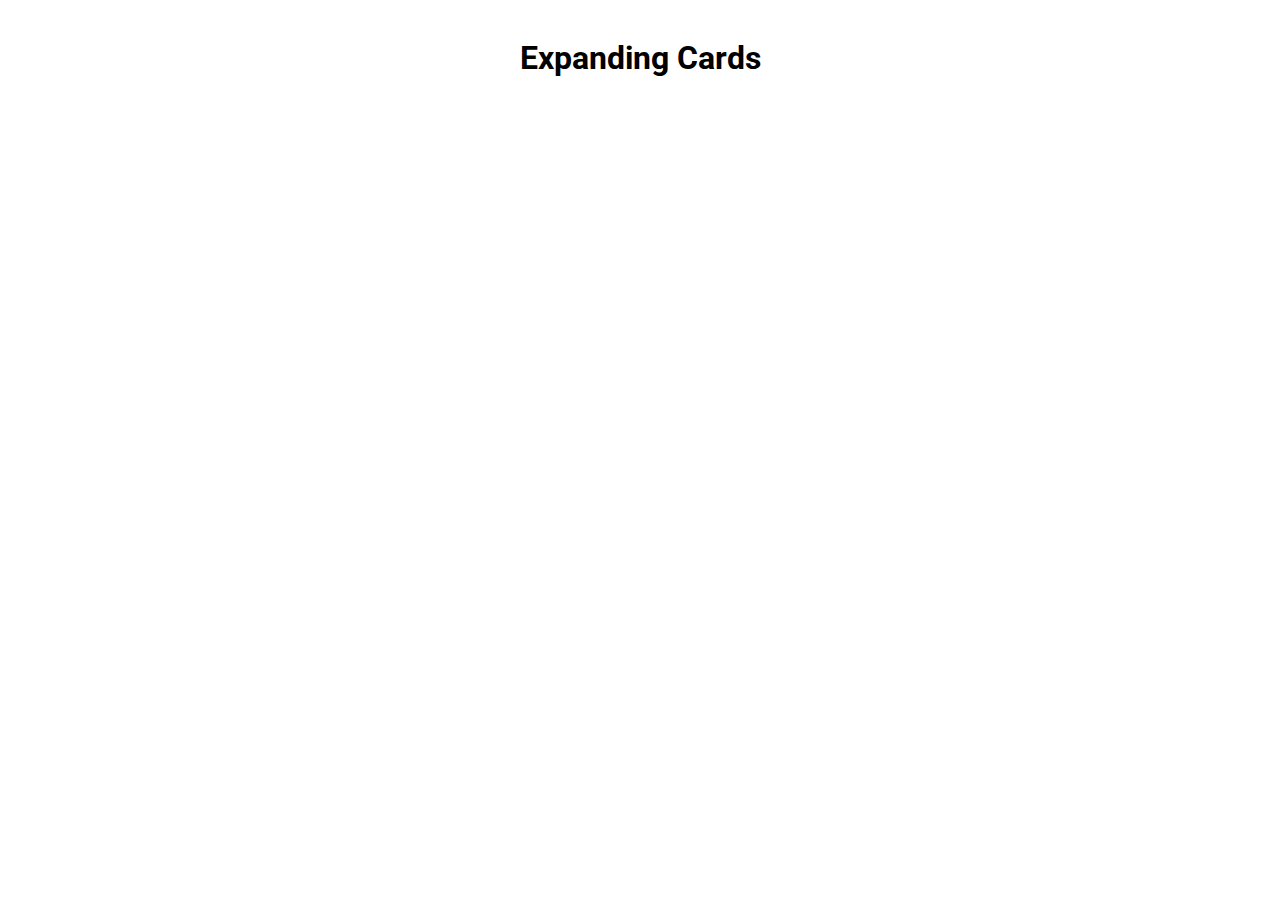
<file: 02 Day 1 Expanding Cards/index.html>
<!DOCTYPE html>
<html lang="en">
<head>
    <meta charset="UTF-8">
    <meta name="viewport" content="width=device-width, initial-scale=1.0">
    <title>Expanding Cards</title>
    <!-- <link rel="stylesheet" href="https://cdnjs.cloudflare.com/ajax/libs/font-awesome/6.7.1/css/all.min.css" integrity="sha512-5Hs3dF2AEPkpNAR7UiOHba+lRSJNeM2ECkwxUIxC1Q/FLycGTbNapWXB4tP889k5T5Ju8fs4b1P5z/iB4nMfSQ==" crossorigin="anonymous" referrerpolicy="no-referrer" /> -->
    <link rel="stylesheet" href="style.css">
</head>
<body>
    <h1>Expanding Cards</h1>

    <div class="container">
        

            <div class="panel active" style="background-image: url(https://i.pinimg.com/736x/6d/71/20/6d712055e9507af1088a45de363f2bfc.jpg);">
                <h3>Gojo Satoru</h3>
            </div>
            <div class="panel" style="background-image: url(https://i.pinimg.com/736x/9d/12/1a/9d121a734abf7b6a21f51b5c8fc75606.jpg);">
                <h3>Toji Fushiguro</h3>
            </div>
            <div class="panel" style="background-image: url(https://i.pinimg.com/736x/68/cc/46/68cc46849b3c8b02fbcd6f6a14d49546.jpg);">
                <h3>Yuji Itadori</h3>
            </div>
            <div class="panel" style="background-image: url(https://i.pinimg.com/736x/32/6c/f2/326cf2fe575c5da0fc05623c3b652400.jpg);">
                <h3>Ryumen Sukuna</h3>
            </div>
            <div class="panel" style="background-image: url(https://i.pinimg.com/736x/97/77/3d/97773ded64677f258fbfb292bf2d3865.jpg);">
                <h3>Zoro Roronoa</h3>
            </div>
            <div class="panel" style="background-image: url(https://i.pinimg.com/736x/e5/cb/3d/e5cb3da34c73aed23ff7b009370038fc.jpg);">
                <h3>Luffy</h3>
            </div>
            <div class="panel" style="background-image: url(https://i.pinimg.com/736x/59/28/aa/5928aa7986d2d0039574ee9f24ab0bcf.jpg);">
                <h3>Sanji</h3>
            </div>


    </div>



    <script src="script.js"></script>
</body>
</html>
</file>
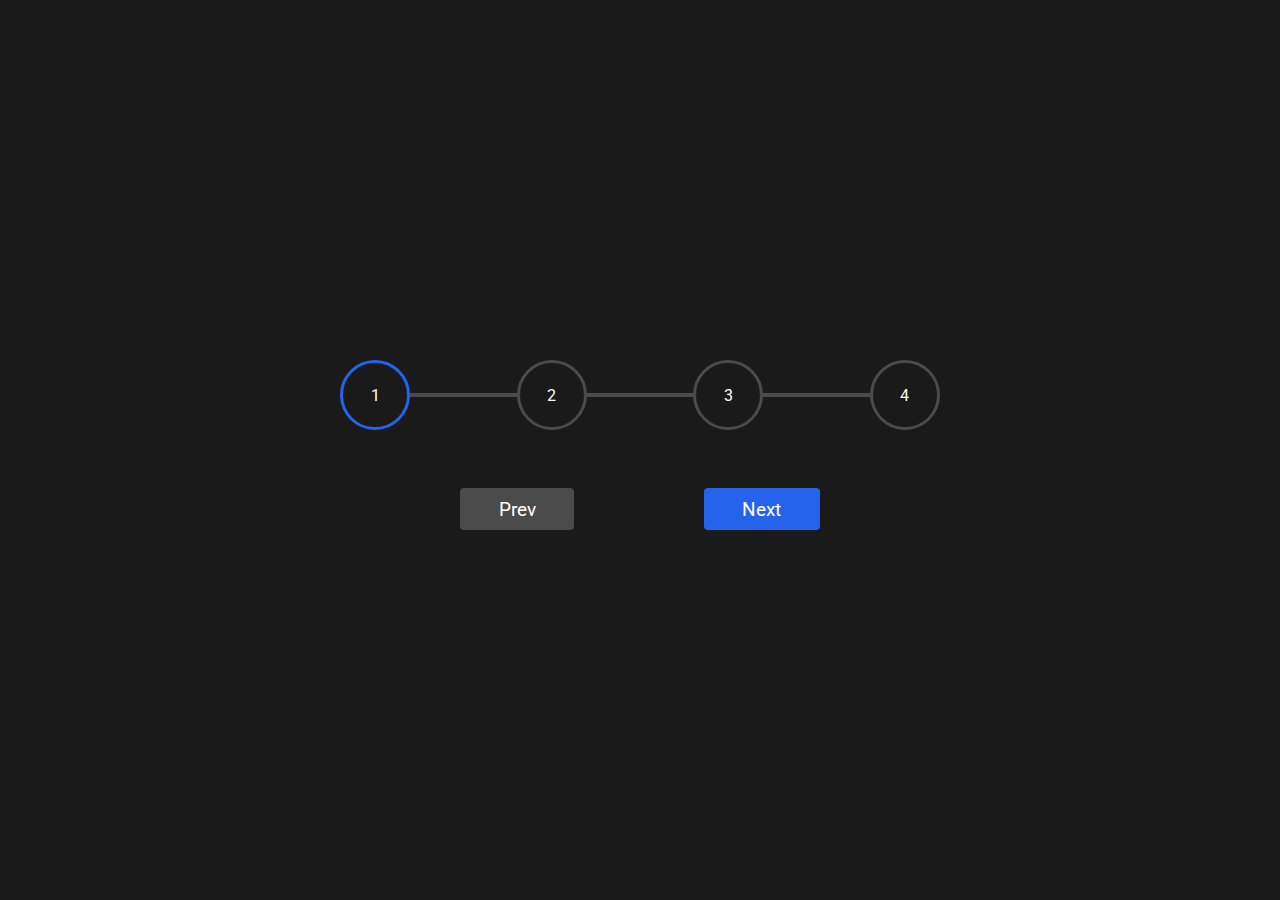
<file: 03 Day 2 Progress Steps/index.html>
<!DOCTYPE html>
<html lang="en">
<head>
    <meta charset="UTF-8">
    <meta name="viewport" content="width=device-width, initial-scale=1.0">
    <title>Progress Steps</title>
    <link rel="stylesheet" href="style.css">
</head>
<body>

    <div class="container">

        <div class="progress-container">
            <div class="progress" id="progress"></div>
            <div class="circle active">1</div>
            <div class="circle">2</div>
            <div class="circle">3</div>
            <div class="circle">4</div>
        </div>
        <div id="btns">
            <div class="btn " id="prev">Prev</div>
            <div class="btn" id="next">Next</div>
        </div>
    </div>


    <script src="script.js"></script>
</body>
</html>
</file>
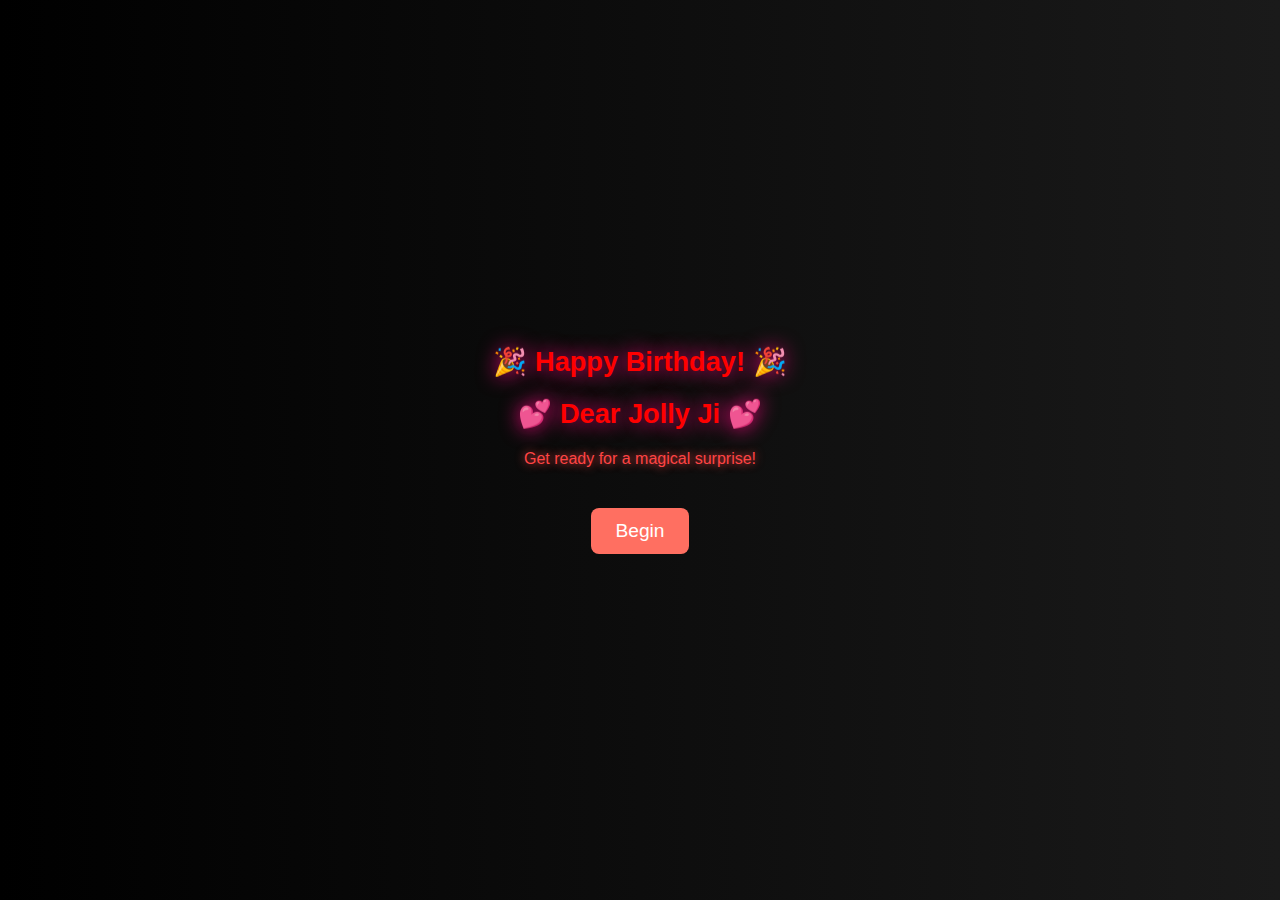
<file: 05 Day 4 Birthday Application/index.html>
<!DOCTYPE html>
<html lang="en">
<head>
  <meta charset="UTF-8">
  <meta name="viewport" content="width=device-width, initial-scale=1">
  <title>Happy Birthday!</title>
  <link rel="stylesheet" href="style.css">
</head>
<body>
  <div id="welcome-screen" class="screen">
    <h1 class="main-title">🎉 Happy Birthday! 🎉</h1>
    <h1 class="main-title">💕 Dear Jolly Ji 💕</h1>
    <p class="sub-title">Get ready for a magical surprise!</p>
    <button id="start-button">Begin</button>
  </div>

  <div id="gift-screen" class="screen hidden">
    <div id="countdown">5</div>
    <div id="gift-box" class="gift">
      <div class="lid"></div>
      <div class="box"></div>
    </div>
    <p>Click the box to open your surprise!</p>
    <div id="balloons"></div>
  </div>

  <div id="wish-screen" class="screen hidden">
    <div class="card">
      <img src="./assets/profilepic.jpg" alt="">
      <h2>Happy Birthday!</h2>
      <h2>Dear Jolly Ji ✨</h2>
      <p>You’re amazing, and I hope your day is filled with love, laughter, and joy! 🎉</p>
      <p id="quote">"Count your age by friends, not years."</p>
      <button id="replay-button">Replay</button>
    </div>
    <div id="fireworks"></div>
  </div>

  <audio id="birthday-music" src="./assets/happy-birthday-lofi-version-222774.mp3" preload="auto"></audio>

  <script src="script.js"></script>
</body>
</html>
</file>
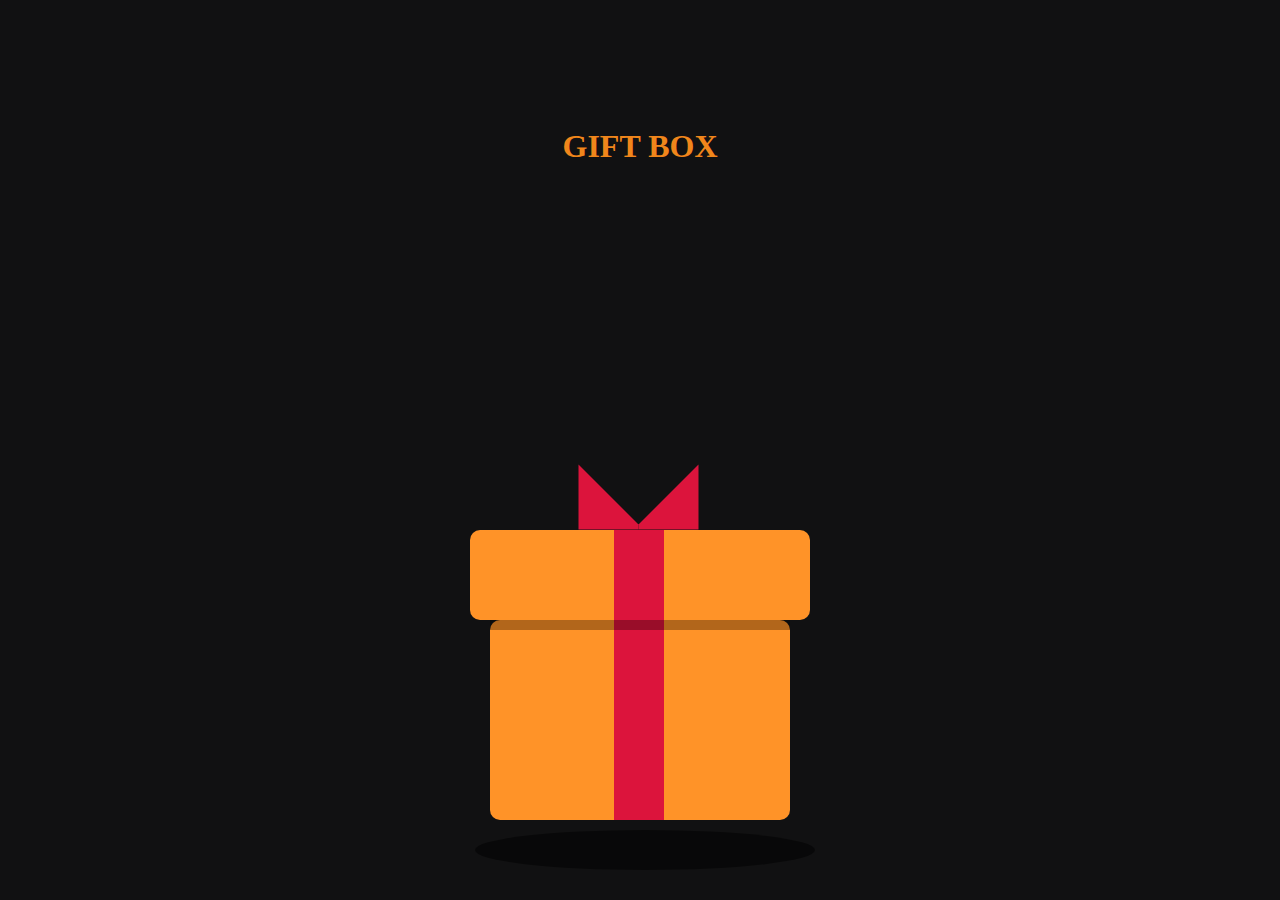
<file: 06 Day 5 Gift Card Pop Up/index.html>
<!DOCTYPE html>
<html lang="en">
  <head>
    <meta charset="UTF-8" />
    <meta name="viewport" content="width=device-width, initial-scale=1.0" />
    <title>Gift Box</title>
    <link rel="stylesheet" href="style.css" />
  </head>
  <body>
    <h1>Gift Box</h1>
    <main>

      <div class="gift-container">
        <div class="gift-box">
          <div class="shadow"></div>
          <div class="click"></div>
        </div>
        <div class="text">
          <h2>Happy Birthday!</h2>
        </div>
      </div>
    </main>

    <script src="script.js"></script>
  </body>
</html>
</file>
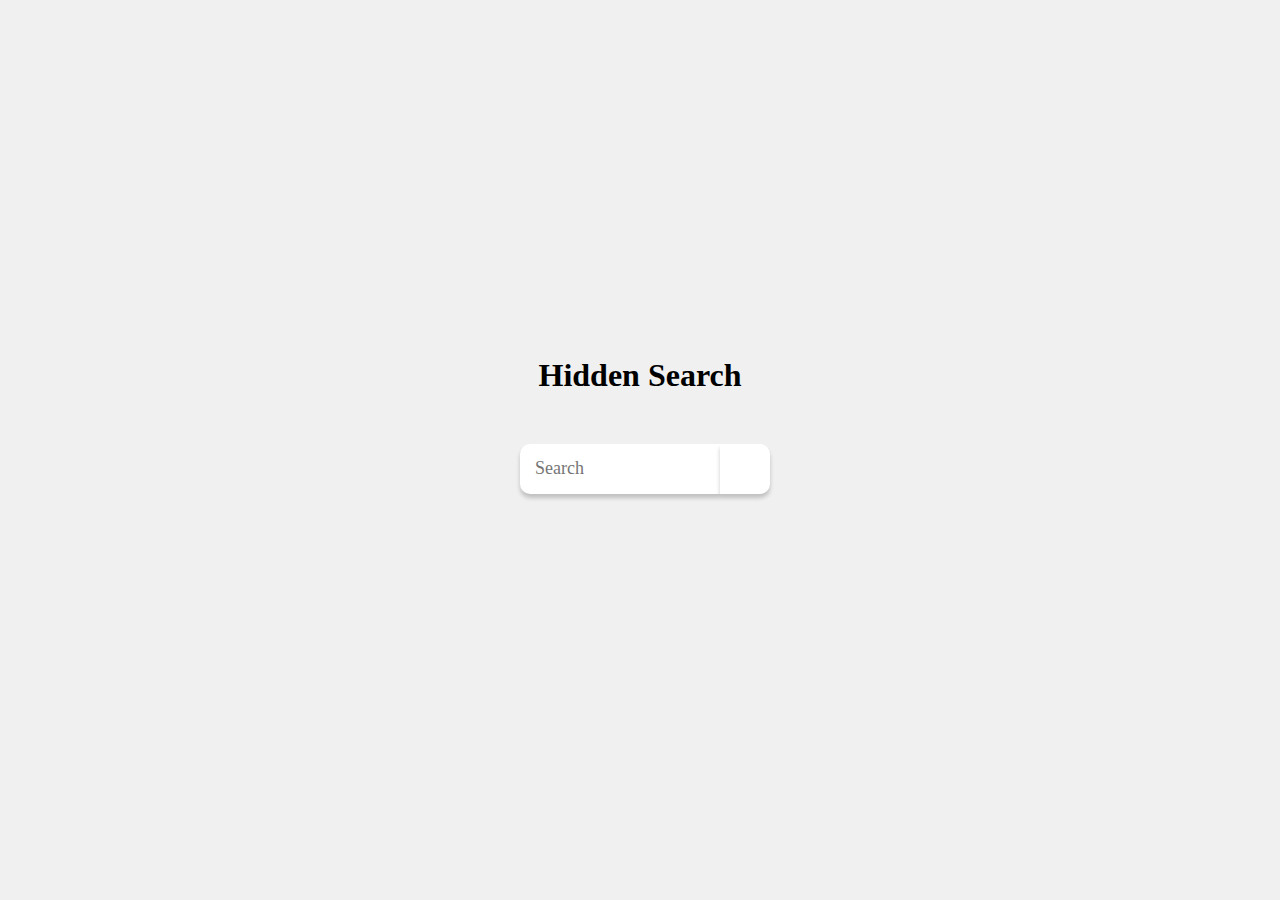
<file: 07 Day 6 Hidden Search/index.html>
<!DOCTYPE html>
<html lang="en">
  <head>
    <meta charset="UTF-8" />
    <meta name="viewport" content="width=device-width, initial-scale=1.0" />
    <title>Hidden Search</title>
    <link
      rel="stylesheet"
      href="https://cdnjs.cloudflare.com/ajax/libs/font-awesome/6.7.1/css/all.min.css"
      integrity="sha512-5Hs3dF2AEPkpNAR7UiOHba+lRSJNeM2ECkwxUIxC1Q/FLycGTbNapWXB4tP889k5T5Ju8fs4b1P5z/iB4nMfSQ=="
      crossorigin="anonymous"
      referrerpolicy="no-referrer"
    />
    <link rel="stylesheet" href="style.css" />
  </head>
  <body>
    <main>
      <h1>Hidden Search</h1>
      <div class="search active">
        <input type="text" class="input" placeholder="Search" />
        <button class="btn"><i class="fas fa-search"></i></button>
      </div>
    </main>

    <script src="script.js"></script>
  </body>
</html>
</file>
<file: 02 Day 1 Expanding Cards/style.css>
@import url('https://fonts.googleapis.com/css2?family=Poppins:wght@400;600&family=Roboto:wght@400;500&display=swap');

* {
    box-sizing: border-box;
    margin: 0;
    padding: 0;
}

body {
    margin: 0;
    display: flex;
    flex-direction: column;
    gap: 2em;
    align-items: center;
    justify-content: center;
    height: 100vh;
    overflow: hidden;
    font-family: "Roboto", sans-serif;
}

.container {
    display: flex;
    width: 90vw;
    flex-wrap: wrap; /* Allow items to wrap */
}

.panel {
    background-size: cover;
    background-position: center;
    height: 80vh;
    border-radius: 1em;
    color: white;
    cursor: pointer;
    flex: 0.5;
    margin: 1em;
    position: relative;
    transition: flex 0.5s ease-in;
}

.panel h3 {
    position: absolute;
    bottom: 1em;
    left: 1em;
    margin: 0;
    opacity: 0;
    font-size: 2em;
    transition: opacity 0.3s ease-in 0.4s;
}

.panel.active {
    flex: 3;
}

.panel.active h3 {
    opacity: 1;
}

@media (max-width: 768px) {
    .panel {
        height: 60vh; /* Reduce height */
    }
}

@media (max-width: 480px) {
    .container {
        width: 100%;
    }

    .panel:nth-of-type(n+4) {
        display: none; /* Hide cards 4 and above */
    }

    .panel {
        margin: 0.5em;
    }

    .panel h3 {
        font-size: 1.5em; /* Smaller font size */
    }
}
</file>
<file: 03 Day 2 Progress Steps/style.css>
@import url('https://fonts.googleapis.com/css2?family=Poppins:ital,wght@0,100;0,200;0,300;0,400;0,500;0,600;0,700;0,800;0,900&family=Roboto:ital,wght@0,100;0,300;0,400;0,500;0,700;0,900;1,100;1,300;1,400;1,500;1,700;1,900&display=swap');

:root {
    --line-border-fill: #2563EB;
    --line-border-empty: #4c4b4b;
    --background-dark: #1A1A1A;
}

* {
    box-sizing: border-box;
}

body {
    margin: 0;
    display: flex;
    flex-direction: column;
    gap: 2em;
    align-items: center;
    justify-content: center;
    background-color: var(--background-dark);
    height: 100vh;
    overflow: hidden;
    font-family: "Roboto", sans-serif;
}

h1 {
    color: white;
    font-size: 2rem; /* Scalable font size */
}

.container {
    text-align: center;
}

.progress-container {
    display: flex;
    position: relative;
    justify-content: space-between;
    max-width: 100%;
    width: 600px;
    margin-bottom: 3em;
}

.progress-container::before {
    content: '';
    background-color: var(--line-border-empty);
    position: absolute;
    height: 4px;
    width: 100%;
    top: 50%;
    transform: translateY(-50%);
    z-index: -1000;
    transition: 0.4s ease;
}

.progress {
    background-color: var(--line-border-fill);
    position: absolute;
    height: 4px;
    width: 0%;
    top: 50%;
    transform: translateY(-50%);
    z-index: -1000;
    transition: 0.4s ease;
}

.circle {
    display: flex;
    justify-content: center;
    align-items: center;
    color: white;
    background-color: var(--background-dark);
    height: 70px;
    width: 70px;
    border-radius: 50%;
    border: 3px solid var(--line-border-empty);
    transition: 0.4s ease;
}

.circle.active {
    border: 3px solid var(--line-border-fill);
}

#btns {
    display: flex;
    justify-content: space-evenly;
}

.btn {
    background-color: var(--line-border-fill);
    color: white;
    padding: 0.5em 2em;
    border-radius: 4px;
    border: none;
    cursor: pointer;
    margin: 0.5em;
    font-size: 1.2em;
}

.btn:active {
    transform: scale(0.98);
}

.btn:focus {
    outline: 0;
}

.btn.disabled {
    background-color: var(--line-border-empty);
    cursor: not-allowed;
}

/* Responsive Design */
@media (max-width: 768px) {
    .container{
        width: 80%;
    }
    .progress-container {
        width: 100%; /* Reduce width proportionally */
    }

    .circle {
        height: 60px; /* Reduce size */
        width: 60px;
    }

    .btn {
        font-size: 1em; /* Scale font size */
        padding: 0.5em 1.5em;
    }

    h1 {
        font-size: 1.8rem; /* Slightly smaller header */
    }
}

@media (max-width: 480px) {

    .container{
        width: 80%;
    }
    .progress-container {
        width: 100%; /* Further reduce width */
    }

    .circle {
        height: 50px; /* Smaller circles */
        width: 50px;
    }

    .btn {
        font-size: 0.9em; /* Adjust font size */
        padding: 0.5em 1em;
    }

    h1 {
        font-size: 1.5rem; /* Scale down heading further */
    }
}
</file>
<file: 05 Day 4 Birthday Application/style.css>
* {
  margin: 0;
  padding: 0;
  box-sizing: border-box;
}

body, html {
  width: 100%;
  height: 100%;
  font-family: 'Arial', sans-serif;
background: linear-gradient(to right, #000000, #1a1a1a);
  display: flex;
  justify-content: center;
  align-items: center;
  overflow: hidden;
}

.hidden {
  display: none;
}

.screen {
  text-align: center;
  color: #fff;
  position: absolute;
  width: 90%;
  max-width: 500px;
  padding: 20px;
  animation: fadeIn 1s ease-in-out;
}

.main-title{
  font-size: 1.7rem;
  color: #ff0000;
  margin-bottom: 20px;
  text-shadow: 0 0 20px #f5077e;
}

.sub-title{
  font-size: 1rem;
  margin-bottom: 20px;
  color: #ff4444;
  text-shadow: 0 0 10px #ff4444;
}

button {
  padding: 12px 24px;
  font-size: 1.2em;
  color: #fff;
  background: #ff6f61;
  border: none;
  border-radius: 8px;
  cursor: pointer;
  margin-top: 20px;
  transition: background 0.3s;
}

button:hover {
  background: #e85850;
}

.gift {
  position: relative;
  width: 150px;
  height: 150px;
  margin: 40px auto;
  cursor: pointer;
  background-color: transparent;
}

.box {
  background: #ffd700;
  width: 100%;
  height: 70%;
  position: absolute;
  bottom: 0;
  border-radius: 10px;
  overflow: hidden;
}

.box::before{
  content: '';
  position: absolute;
  width: 25%;
  height: 100%;
  background-color: #e04747;
  left: 38%;
}

.box::after{
  content: "";
    position: absolute;
    box-shadow: inset 0 10px rgba(0, 0, 0, 0.3);
    width: 100%;
    height: 100%;
    top: 0px;
    transform: translateX(-50%);
}

.lid {
  background: #ff4500;
  width: 100%;
  height: 30%;
  position: absolute;
  top: 0;
  border-radius: 10px 10px 0 0;
  transition: .5s ease;
  box-shadow: 0 4px 8px rgba(0,0,0,0.2);
}

.lid::before{
  content: "";
  position: absolute;
  width: 25%;
  height: 100%;
  background-color: #e04747;
  left: 38%;
  z-index: 2;
}

.lid::after{
  content: "";
  position: absolute;
  width: 5px;
  height: 0px;
  border-bottom: 20px solid #e04747;
  border-top: 20px solid #e04747;
  border-left: 0px solid transparent;
  border-right: 20px solid transparent;
  transform: rotate(-90deg);
  top: -30px;
  left: 63px;
}

.lid.open {
  transform: translateY(-100px);
}

#countdown {
  font-size: 2em;
  margin-bottom: 20px;
}

.card {
  background: #26292e;
  color: white;
  padding: 30px;
  border-radius: 15px;
  box-shadow: 0 8px 16px rgba(0,0,0,0.3);
  animation: popUp 0.5s ease-in-out;
  text-align: start;
}

.card img{
  width: 100%;
  border-radius: 10px;
}

.card button{
  background-color: #275dfe;
  font-family: system-ui, -apple-system, BlinkMacSystemFont, 'Segoe UI', Roboto, Oxygen, Ubuntu, Cantarell, 'Open Sans', 'Helvetica Neue', sans-serif;
  font-weight: 500;
}

.card h2 {
  margin-top: 15px;
  color: rgb(190, 178, 180);
  margin-bottom: 15px;
}

.card p {
  color: #a3a3a3;
  margin-bottom: 15px;
  font-size: 1.1em;
}

#quote {
  font-style: italic;
}

.confetti {
  position: absolute;
  width: 10px;
  height: 10px;
  background: #ffd700; /* Default color */
  border-radius: 50%;
  animation: fall 3s linear forwards;
  opacity: 0.8;
}

.firework {
  position: absolute;
  width: 8px;
  height: 8px;
  background: radial-gradient(circle, #ff4500, transparent);
  border-radius: 50%;
  animation: burst 1s ease-out forwards;
  opacity: 0.8;
}

#balloons .balloon {
  position: absolute;
  width: 50px;
  height: 70px;
  background: radial-gradient(circle at 30% 30%, #ff5e57, #e04747);
  border-radius: 50% 50% 50% 50%;
  animation: float 6s linear infinite;
  cursor: pointer;
  box-shadow: 0 4px 6px rgba(0,0,0,0.3);
}

#balloons .balloon:after {
  content: '';
  position: absolute;
  bottom: -10px;
  left: 50%;
  width: 2px;
  height: 15px;
  background: #fff;
}




@keyframes fadeIn {
  from { opacity: 0; }
  to { opacity: 1; }
}

@keyframes popUp {
  from { transform: scale(0); }
  to { transform: scale(1); }
}


@keyframes fall {
  0% {
    transform: translateY(-100px) rotate(0deg);
    opacity: 1;
  }
  100% {
    transform: translateY(100vh) rotate(360deg);
    opacity: 0.7;
  }
}

@keyframes burst {
  0% {
    transform: scale(0);
    opacity: 1;
  }
  100% {
    transform: scale(3);
    opacity: 0;
  }
}

@keyframes float {
  0% {
    transform: translateY(100vh) rotate(0deg);
    opacity: 1;
  }
  100% {
    transform: translateY(-10vh) rotate(360deg);
    opacity: 0.5;
  }
}

@media (max-width: 600px) {
  .gift {
    width: 100px;
    height: 100px;
  }

  .box {
    height: 70%;
  }

  .lid {
    height: 30%;
  }

  .lid::after{
    left: 38px;
  }

  button {
    font-size: 1em;
    padding: 10px 20px;
  }

  .card {
    padding: 20px;
  }
}
</file>
<file: 06 Day 5 Gift Card Pop Up/style.css>
* {
  margin: 0;
  padding: 0;
  box-sizing: border-box;
  font-family: GILROY;
}
html,
body {
  height: 100%;
  width: 100%;
  background-color: #111112;
}

body h1 {
  text-align: center;
  padding-top: 4em;
  text-transform: uppercase;
  color: #f0861b;
}

main {
  display: flex;
  justify-content: center;
  align-items: center;
}

.gift-container {
  display: flex;
  justify-content: center;
  align-items: center;
  position: absolute;
  bottom: 20%;
}

.gift-container.active {
  animation: Vibration 0.8s ease forwards;
}

@keyframes Vibration {
  0% {
    transform: scale(1, 1);
  }
  25% {
    transform: scale(0.95, 1.05);
  }
  50% {
    transform: scale(1.1, 0.9);
  }
  75% {
    transform: scale(0.9, 1.1);
  }
  100% {
    transform: scale(1, 1);
  }
}

.gift-container .shadow {
  animation: none;
}

.gift-container .gift-box {
  position: absolute;
  height: 200px;
  width: 300px;
  background-color: #ff9328;
  border-radius: 10px;
  animation: Bounce 4s ease infinite forwards;
}

@keyframes Bounce {
  0% {
    transform: translateY(-24px);
  }
  50% {
    transform: translateY(0);
  }
  100% {
    transform: translateY(-24px);
  }
}

.gift-box::before {
  content: "";
  position: absolute;
  width: 50px;
  height: 200px;
  background-color: crimson;
  left: 124px;
}

.gift-box::after {
  content: "";
  position: absolute;
  box-shadow: inset 0 10px rgba(0, 0, 0, 0.3);
  width: 300px;
  height: 200px;
  top: 0px;
}

.gift-box.active {
  animation: none;
}

.click {
  position: absolute;
  background-color: #ff9328;
  width: 340px;
  height: 90px;
  top: -90px;
  left: -20px;
  cursor: pointer;
  z-index: 1;
  border-radius: 10px;
  transition: 0.5s ease;
}

.click.active {
  transition-delay: 1s;
  transform: translateY(-240px);
}

.click::before {
  content: "";
  position: absolute;
  width: 50px;
  height: 90px;
  background-color: crimson;
  left: 144px;
  z-index: 2;
}

.click::after {
  content: "";
  position: absolute;
  width: 5px;
  height: 0px;
  border-bottom: 60px solid crimson;
  border-top: 60px solid crimson;
  border-left: 0px solid transparent;
  border-right: 60px solid transparent;
  transform: rotate(-90deg);
  top: -93px;
  left: 136px;
}

.gift-container .shadow {
  content: " ";
  position: relative;
  width: 340px;
  height: 40px;
  background-color: rgba(0, 0, 0, 0.5);
  top: 210px;
  border-radius: 50%;
  left: -15px;
  animation: BounceOut 4s ease infinite forwards;
}

@keyframes BounceOut {
  0% {
    transform: translateY(-24px);
    scale: 0.7;
  }
  50% {
    transform: translateY(0);
    scale: 1;
  }
  100% {
    transform: translateY(-24px);
    scale: 0.7;
  }
}

.text {
  position: absolute;
  top: 0;
  width: 200px;
  background-color: #ff9328;
  padding: 20px;
  text-align: center;
  font-size: 20px;
  color: crimson;
  border-radius: 20px;
  transition: 0.5s ease;
  transition-delay: 1.2s;
  scale: 0;
  z-index: -1;
}

.text.active {
  scale: 1;
  transform: translateY(-240px);
}
</file>
<file: 07 Day 6 Hidden Search/style.css>
@import url("https://fonts.googleapis.com/css2?family=Poppins:ital,wght@0,100;0,200;0,300;0,400;0,500;0,600;0,700;0,800;0,900;1,100;1,200;1,300;1,400;1,500;1,600;1,700;1,800;1,900&family=Roboto:ital,wght@0,100;0,300;0,400;0,500;0,700;0,900;1,100;1,300;1,400;1,500;1,700;1,900&display=swap");

* {
  margin: 0;
  padding: 0;
  box-sizing: border-box;
  font-family: GILROY;
}
html,
body {
  width: 100%;
  height: 100%;
}

main {
  height: 100vh;
  width: 100vw;
  overflow-x: hidden;
  background-color: #f0f0f0;
  display: flex;
  flex-direction: column;
  justify-content: center;
  align-items: center;
}

.search {
  display: flex;
  justify-content: center;
  position: relative;
  height: 150px;
  width: 90%;
  align-items: center;
}

.search .input {
  border: 0;
  font-size: 18px;
  padding: 15px;
  height: 50px;
  width: 50px;
  border-radius: 10px;
  transition: width 0.3s ease;
  box-shadow: 0 4px 4px 0 rgba(0, 0, 0, 0.2);
}

.btn {
  background-color: black;
  border: 0;
  border-radius: 10px;
  cursor: pointer;
  font-size: 24px;
  position: absolute;
  height: 50px;
  width: 50px;
  color: white;
  transition: transform 0.5s ease;
  box-shadow: 0px 4px 4px 0 rgba(0, 0, 0, 0.2);
}

.btn:focus,
.input:focus {
  outline: none;
}

.search.active {
  transform: translateX(-20px);
}

.search.active .input {
  width: 200px;
  border-top-right-radius: 0px;
  border-bottom-right-radius: 0px;
}

.search.active .btn {
  background-color: white;
  color: black;
  border-top-left-radius: 0px;
  border-bottom-left-radius: 0px;
  transform: translateX(125px);
}
</file>
